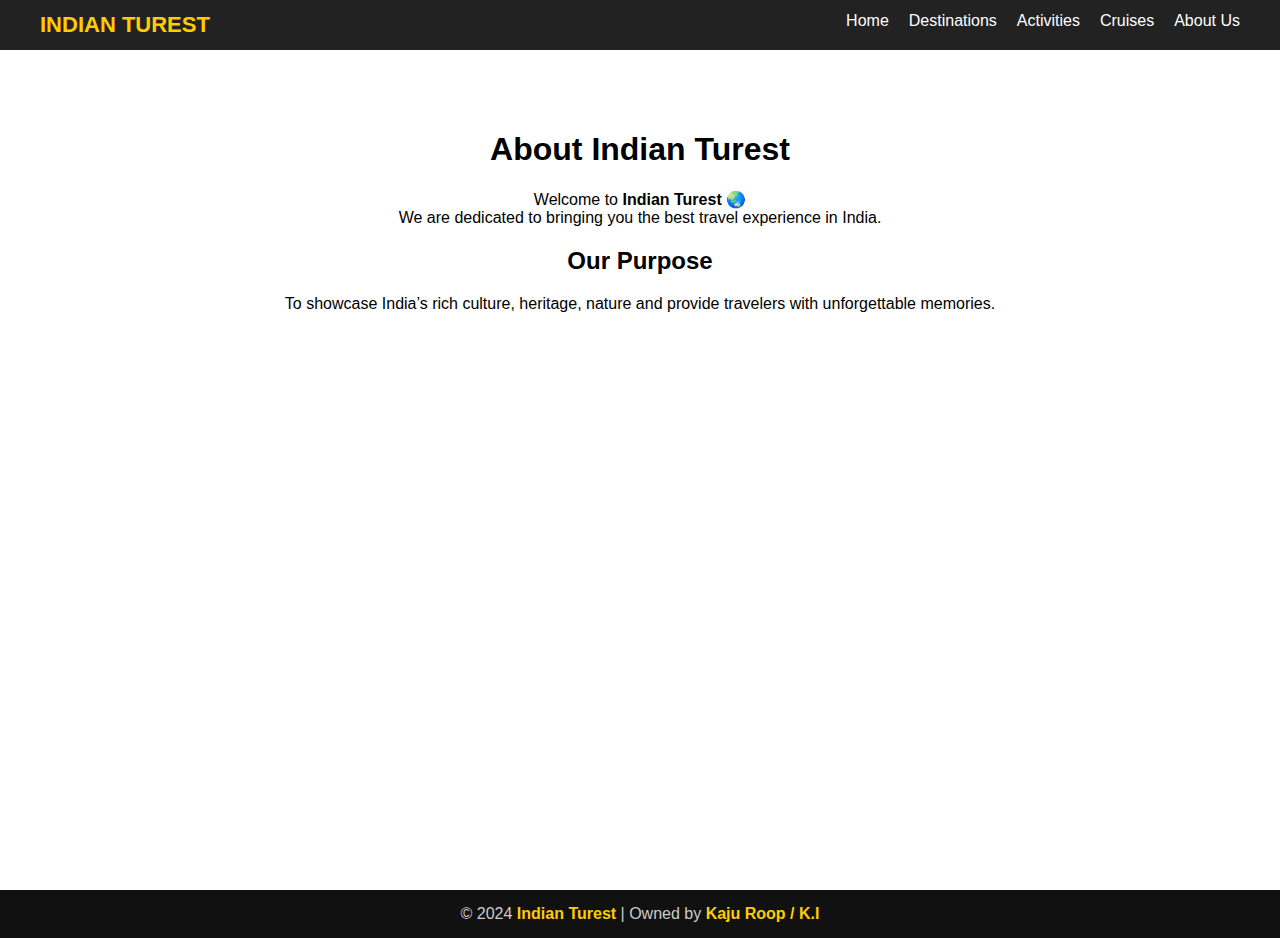
<file: About.html>
<!DOCTYPE html>
<html lang="en">
<head>
  <meta charset="UTF-8">
  <meta name="viewport" content="width=device-width, initial-scale=1.0">
  <title>About Us - Indian Turest</title>
  <style>
    body { margin:0; font-family: Arial, sans-serif; }
    nav { background:#222; color:#fff; padding:12px 40px; display:flex; justify-content:space-between; }
    nav .logo { font-size:22px; font-weight:bold; color:#ffcc00; }
    nav ul { list-style:none; display:flex; margin:0; padding:0; }
    nav ul li { margin-left:20px; }
    nav ul li a { text-decoration:none; color:white; }
    nav ul li a:hover { color:#ffcc00; }
    .content { padding:60px; text-align:center; min-height:80vh; }
    footer { background:#111; color:#ccc; text-align:center; padding:15px; }
    footer span { color:#ffcc00; font-weight:bold; }
  </style>
</head>
<body>
  <nav>
    <div class="logo">INDIAN TUREST</div>
    <ul>
      <li><a href="index.html">Home</a></li>
      <li><a href="destinations.html">Destinations</a></li>
      <li><a href="activities.html">Activities</a></li>
      <li><a href="cruises.html">Cruises</a></li>
      <li><a href="about.html">About Us</a></li>
    </ul>
  </nav>

  <div class="content">
    <h1>About Indian Turest</h1>
    <p>
      Welcome to <b>Indian Turest</b> 🌏<br>
      We are dedicated to bringing you the best travel experience in India.
    </p>
    <h2>Our Purpose</h2>
    <p>
      To showcase India’s rich culture, heritage, nature and provide travelers with unforgettable memories.
    </p>
  </div>

  <footer>
    © 2024 <span>Indian Turest</span> | Owned by <span>Kaju Roop / K.I</span>
  </footer>
</body>
</html>
</file>
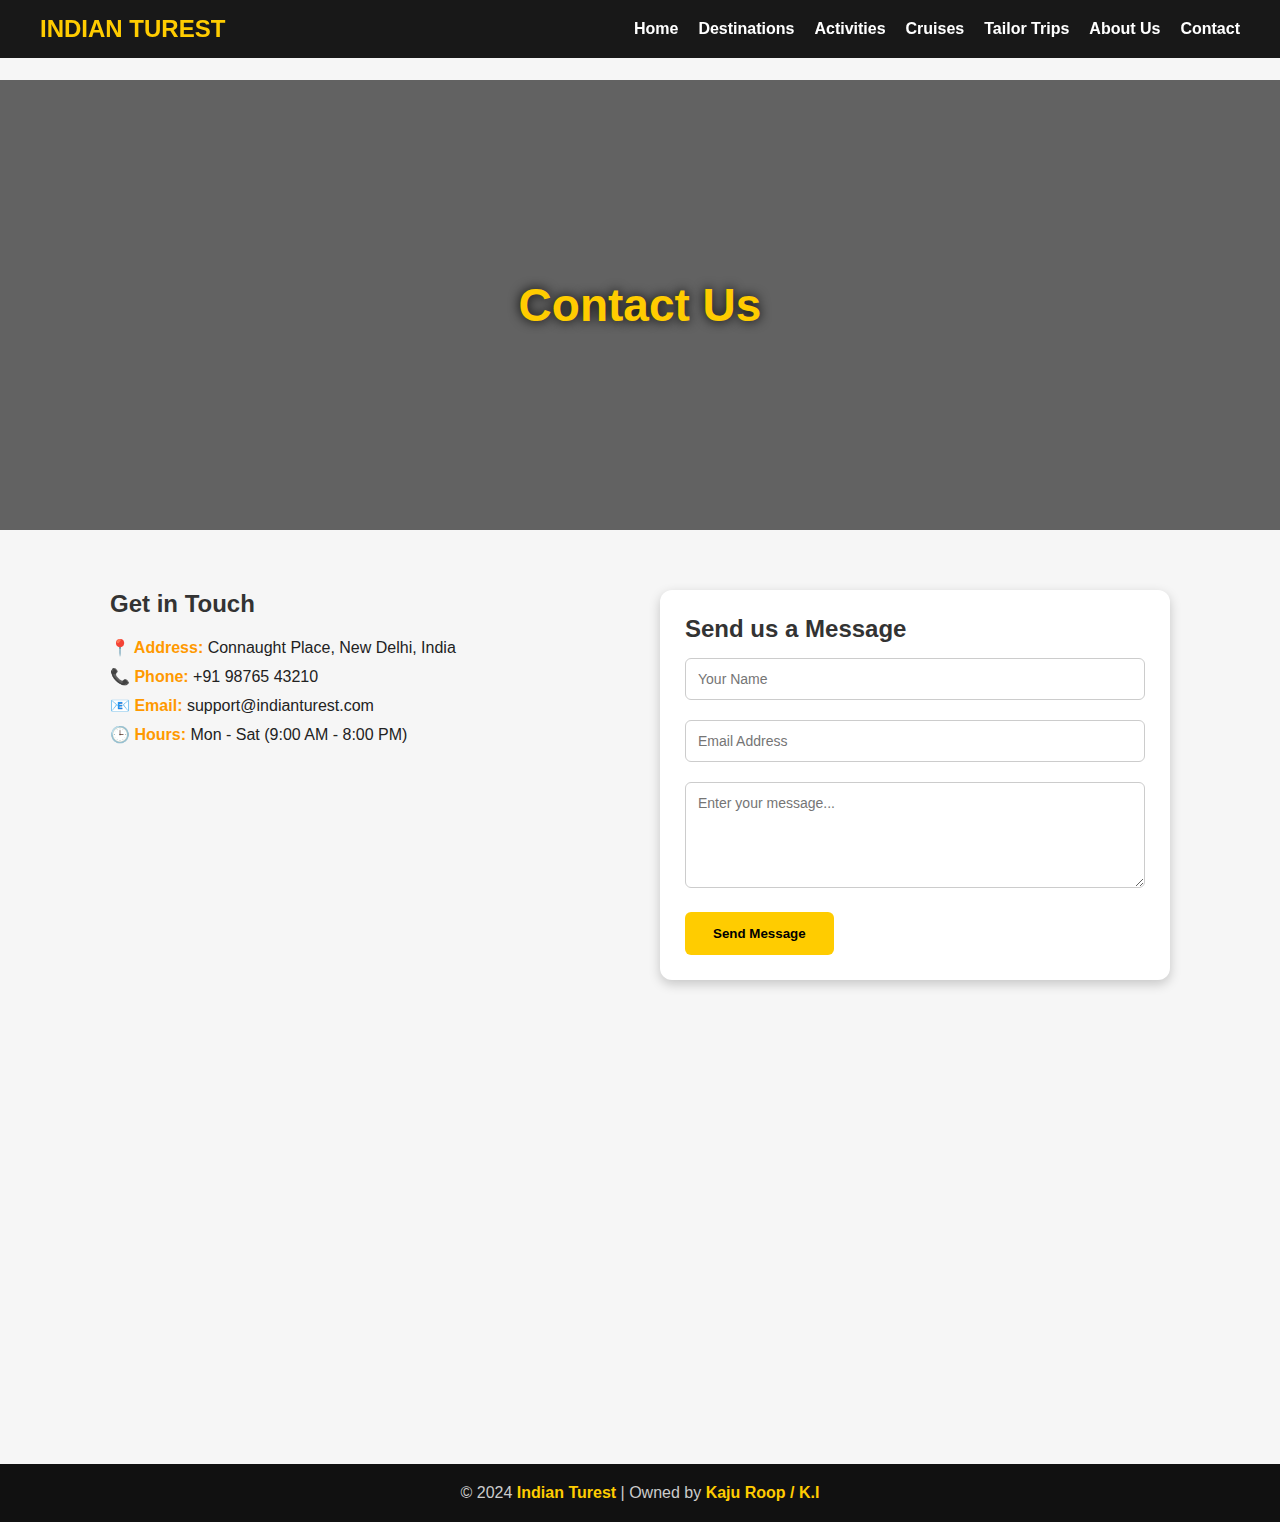
<file: contact.html>
<!DOCTYPE html>
<html lang="en">
<head>
  <meta charset="UTF-8">
  <meta name="viewport" content="width=device-width, initial-scale=1.0">
  <title>Contact Us - Indian Turest</title>
  <style>
    *{margin:0;padding:0;box-sizing:border-box;font-family:'Poppins',sans-serif;}
    body{color:white;}

    /* Navbar */
    nav{background:rgba(0,0,0,0.9);padding:15px 40px;
      display:flex;justify-content:space-between;align-items:center;
      position:fixed;top:0;left:0;width:100%;z-index:1000;}
    nav .logo{font-size:24px;font-weight:bold;color:#ffcc00;}
    nav ul{list-style:none;display:flex;}
    nav ul li{margin-left:20px;}
    nav ul li a{text-decoration:none;color:white;font-weight:600;transition:.3s;}
    nav ul li a:hover{color:#ffcc00;}
    body{padding-top:80px;background:#f6f6f6;color:#222;}

    /* Hero */
    .hero{background:url('https://images.unsplash.com/photo-1526778548025-fa2f459cd5c1?auto=format&fit=crop&w=1200&q=80') no-repeat center/cover;
      height:50vh;display:flex;align-items:center;justify-content:center;position:relative;}
    .overlay{position:absolute;width:100%;height:50vh;top:0;left:0;background:rgba(0,0,0,0.6);}
    .hero h1{position:relative;font-size:46px;color:#ffcc00;text-shadow:0 0 12px black;}

    /* Contact Section */
    .contact{padding:60px 20px;max-width:1100px;margin:auto;display:grid;grid-template-columns:1fr 1fr;gap:40px;}
    .info h2{margin-bottom:20px;color:#333;}
    .info p{margin-bottom:10px;font-size:16px;}
    .info span{color:#ff9900;font-weight:bold;}

    form{background:#fff;padding:25px;border-radius:12px;box-shadow:0 4px 12px rgba(0,0,0,0.2);}
    form h2{margin-bottom:15px;color:#333;}
    form input,form textarea{width:100%;padding:12px;margin-bottom:20px;border:1px solid #ccc;border-radius:6px;font-size:14px;}
    form button{padding:14px 28px;border:none;border-radius:6px;background:#ffcc00;font-weight:bold;cursor:pointer;}
    form button:hover{background:#ffaa00;}

    iframe{width:100%;height:350px;border:none;border-radius:12px;margin-top:30px;}

    footer{background:#111;color:#ccc;text-align:center;padding:20px;margin-top:40px;}
    footer span{color:#ffcc00;font-weight:bold;}

    @media (max-width:900px){
      .contact{grid-template-columns:1fr;}
    }
  </style>
</head>
<body>

  <!-- Navbar -->
  <nav>
    <div class="logo">INDIAN TUREST</div>
    <ul>
      <li><a href="index.html">Home</a></li>
      <li><a href="destinations.html">Destinations</a></li>
      <li><a href="activities.html">Activities</a></li>
      <li><a href="cruises.html">Cruises</a></li>
      <li><a href="tailor-trips.html">Tailor Trips</a></li>
      <li><a href="about.html">About Us</a></li>
      <li><a href="contact.html">Contact</a></li>
    </ul>
  </nav>

  <!-- Hero -->
  <div class="hero">
    <div class="overlay"></div>
    <h1>Contact Us</h1>
  </div>

  <!-- Contact Section -->
  <div class="contact">
    
    <!-- Info -->
    <div class="info">
      <h2>Get in Touch</h2>
      <p><span>📍 Address:</span> Connaught Place, New Delhi, India</p>
      <p><span>📞 Phone:</span> +91 98765 43210</p>
      <p><span>📧 Email:</span> support@indianturest.com</p>
      <p><span>🕒 Hours:</span> Mon - Sat (9:00 AM - 8:00 PM)</p>
    </div>

    <!-- Form -->
    <form>
      <h2>Send us a Message</h2>
      <input type="text" placeholder="Your Name" required>
      <input type="email" placeholder="Email Address" required>
      <textarea rows="5" placeholder="Enter your message..." required></textarea>
      <button type="submit">Send Message</button>
    </form>
  </div>

  <!-- Map -->
  <div style="max-width:1100px;margin:auto;padding:0 20px;">
    <iframe src="https://www.google.com/maps/embed?pb=!1m18!1m12!1m3!1d14015.730975988909!2d77.2089!3d28.6139!2m3!1f0!2f0!3f0!3m2!1i1024!2i768!4f13.1!3m3!1m2!1s0x390cfd5e1cfd4e5f%3A0xa26f6cbe9e1f8f5a!2sConnaught%20Place%2C%20New%20Delhi!5e0!3m2!1sen!2sin!4v1618578161000!5m2!1sen!2sin"></iframe>
  </div>

  <!-- Footer -->
  <footer>
    © 2024 <span>Indian Turest</span> | Owned by <span>Kaju Roop / K.I</span>
  </footer>
</body>
</html>
</file>
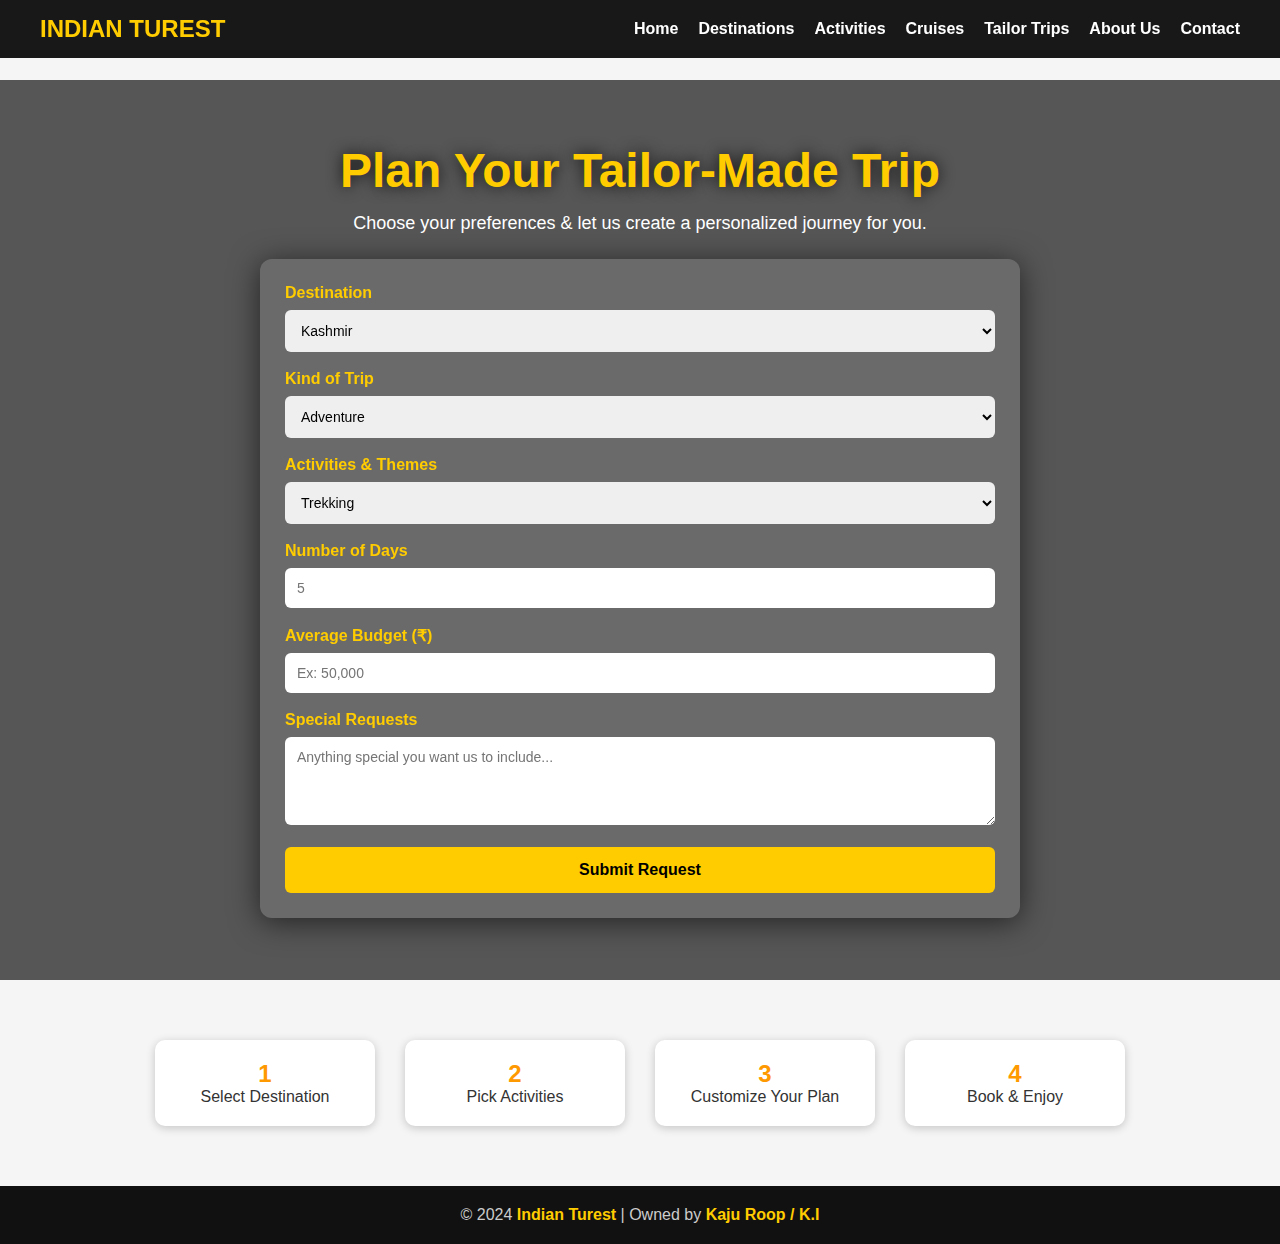
<file: tailor-trips.html>
<!DOCTYPE html>
<html lang="en">
<head>
  <meta charset="UTF-8">
  <meta name="viewport" content="width=device-width, initial-scale=1.0">
  <title>Tailor Trips - Indian Turest</title>
  <style>
    * {margin:0;padding:0;box-sizing:border-box;font-family:'Poppins',sans-serif;}
    body {color:white; background:#f5f5f5;}

    /* Navbar */
    nav{
      background:rgba(0,0,0,0.9);
      padding:15px 40px;
      display:flex;justify-content:space-between;align-items:center;
      position:fixed;top:0;left:0;width:100%;z-index:1000;
    }
    nav .logo{font-size:24px;font-weight:bold;color:#ffcc00;}
    nav ul{list-style:none;display:flex;}
    nav ul li{margin-left:20px;}
    nav ul li a{text-decoration:none;color:white;font-weight:600;transition:.3s;}
    nav ul li a:hover{color:#ffcc00;}
    body{padding-top:80px;}
    
    /* Hero */
    .hero {
      position: relative;
      height: 100vh;
      display: flex;
      align-items: center;
      justify-content: center;
      text-align: center;
      overflow: hidden;
    }
    .hero video {
      position: absolute;
      top: 0; left: 0;
      width: 100%; height: 100%;
      object-fit: cover;
      z-index: -2;
    }
    .overlay {
      position: absolute;
      top: 0; left: 0;
      width: 100%; height: 100%;
      background: rgba(0,0,0,0.65);
      z-index: -1;
    }
    .hero-content {
      max-width: 800px;
      padding: 20px;
    }
    .hero-content h1 {
      font-size: 48px;
      color: #ffcc00;
      text-shadow: 0 0 15px rgba(0,0,0,0.8);
      margin-bottom: 15px;
      animation: fadeInDown 1.2s ease;
    }
    .hero-content p {
      font-size:18px;
      margin-bottom:25px;
      animation: fadeInUp 1.5s ease;
      color:#fff;
    }

    /* Form */
    form {
      background: rgba(255,255,255,0.12);
      backdrop-filter: blur(10px);
      padding: 25px;
      border-radius: 12px;
      box-shadow: 0 4px 30px rgba(0,0,0,0.6);
      text-align: left;
      color:#fff;
    }
    label {font-weight:bold;color:#ffcc00;}
    select, input, textarea {
      width:100%;padding:12px;margin:8px 0 18px;
      border:none;border-radius:6px;
      font-size:14px;
    }
    button {
      width:100%;
      background: #ffcc00;
      color: black;
      padding:14px;
      border:none;
      border-radius:6px;
      font-size:16px;
      font-weight:bold;
      cursor:pointer;
      transition:0.3s;
    }
    button:hover {background:#e6b800;}

    /* Steps Section */
    .steps{
      display:flex;
      justify-content:space-around;
      margin:60px auto;
      max-width:1000px;
      color:#333;
    }
    .step {
      background:#fff;
      color:#333;
      border-radius:10px;
      padding:20px;
      width:22%;
      box-shadow:0 2px 10px rgba(0,0,0,0.2);
      text-align:center;
    }
    .step h2{color:#ff9900;}
    
    @keyframes fadeInDown {0%{opacity:0;transform:translateY(-30px);}100%{opacity:1;transform:translateY(0);}}
    @keyframes fadeInUp {0%{opacity:0;transform:translateY(30px);}100%{opacity:1;transform:translateY(0);}}

    /* Footer */
    footer {
      background:#111;
      color:#ccc;
      text-align:center;
      padding:20px;
    }
    footer span {color:#ffcc00;font-weight:bold;}
  </style>
</head>
<body>
  <!-- Navbar -->
  <nav>
    <div class="logo">INDIAN TUREST</div>
    <ul>
      <li><a href="index.html">Home</a></li>
      <li><a href="destinations.html">Destinations</a></li>
      <li><a href="activities.html">Activities</a></li>
      <li><a href="cruises.html">Cruises</a></li>
      <li><a href="tailor-trips.html">Tailor Trips</a></li>
      <li><a href="about.html">About Us</a></li>
      <li><a href="contact.html">Contact</a></li>
    </ul>
  </nav>

  <!-- Hero -->
  <div class="hero">
    <video autoplay muted loop>
      <source src="https://videos.pexels.com/video-files/857195/857195-hd_1920_1080_25fps.mp4" type="video/mp4">
    </video>
    <div class="overlay"></div>
    <div class="hero-content">
      <h1>Plan Your Tailor-Made Trip</h1>
      <p>Choose your preferences & let us create a personalized journey for you.</p>
      
      <!-- Form -->
      <form>
        <label for="destination">Destination</label>
        <select id="destination">
          <option>Kashmir</option>
          <option>Goa</option>
          <option>Kerala</option>
          <option>Rajasthan</option>
          <option>Ladakh</option>
        </select>

        <label for="trip">Kind of Trip</label>
        <select id="trip">
          <option>Adventure</option>
          <option>Family</option>
          <option>Honeymoon</option>
          <option>Spiritual</option>
          <option>Cultural</option>
        </select>

        <label for="themes">Activities & Themes</label>
        <select id="themes">
          <option>Trekking</option>
          <option>Beaches</option>
          <option>Wildlife Safari</option>
          <option>Heritage Tour</option>
          <option>Luxury Cruise</option>
        </select>

        <label for="days">Number of Days</label>
        <input type="number" id="days" placeholder="5">

        <label for="budget">Average Budget (₹)</label>
        <input type="text" id="budget" placeholder="Ex: 50,000">

        <label for="message">Special Requests</label>
        <textarea id="message" rows="4" placeholder="Anything special you want us to include..."></textarea>

        <button type="submit">Submit Request</button>
      </form>
    </div>
  </div>

  <!-- Steps Section -->
  <section class="steps">
    <div class="step">
      <h2>1</h2>
      <p>Select Destination</p>
    </div>
    <div class="step">
      <h2>2</h2>
      <p>Pick Activities</p>
    </div>
    <div class="step">
      <h2>3</h2>
      <p>Customize Your Plan</p>
    </div>
    <div class="step">
      <h2>4</h2>
      <p>Book & Enjoy</p>
    </div>
  </section>

  <!-- Footer -->
  <footer>
    © 2024 <span>Indian Turest</span> | Owned by <span>Kaju Roop / K.I</span>
  </footer>
</body>
</html>
</file>
